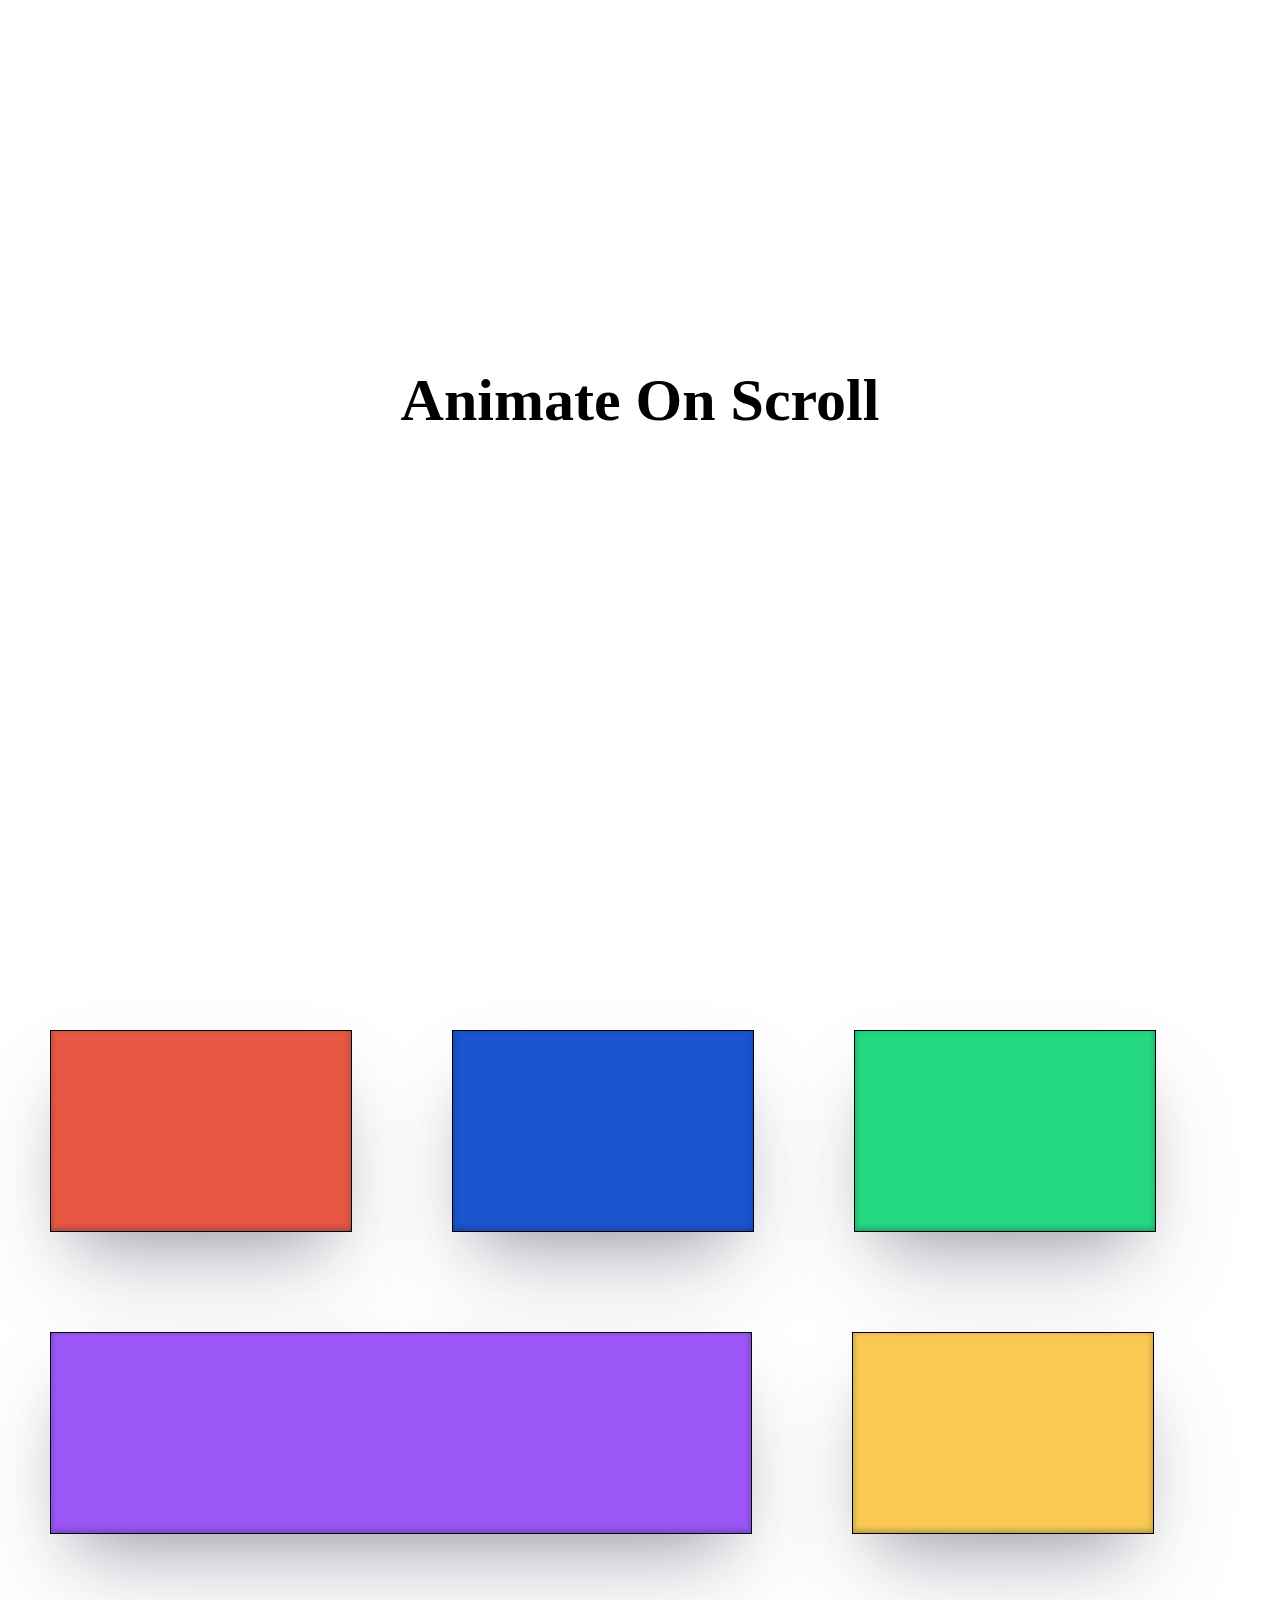
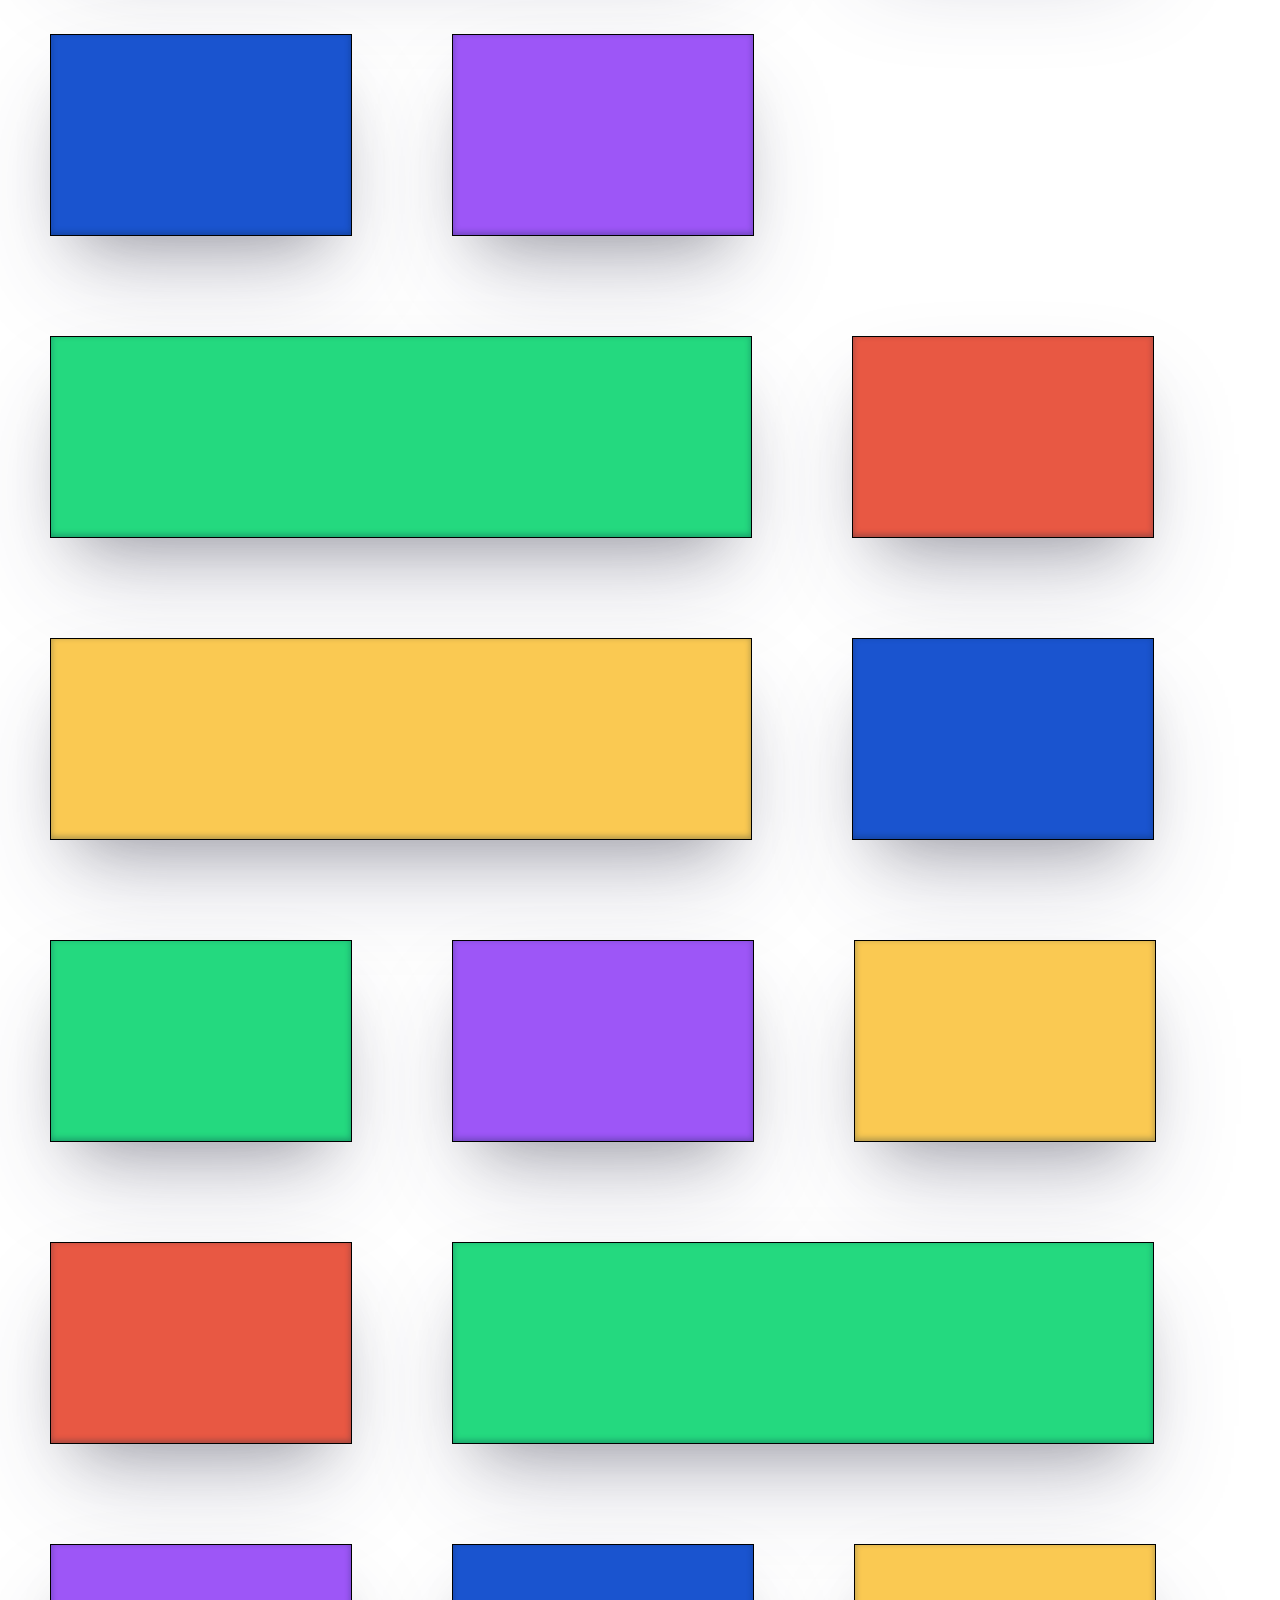
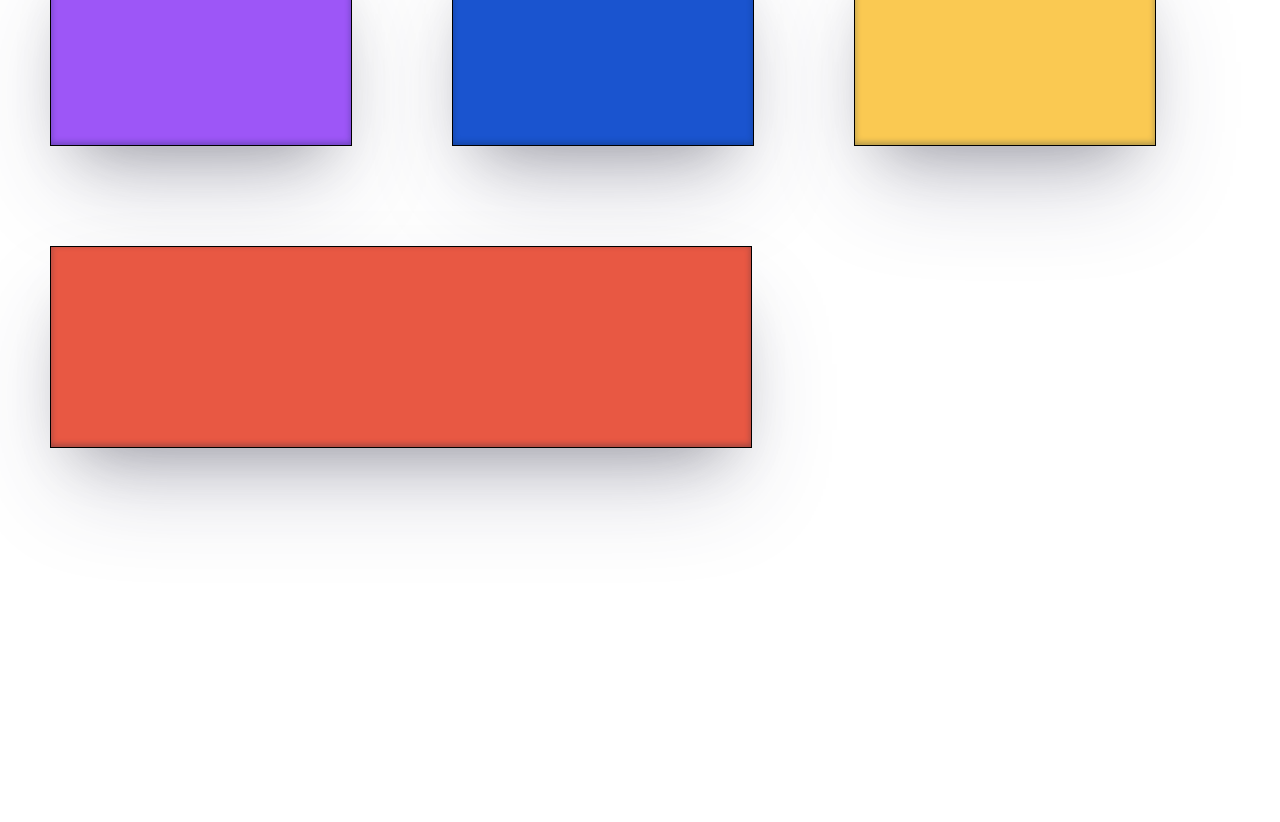
<file: element popin/index.html>
<!DOCTYPE html>
<html lang="en">
  <head>
    <meta charset="UTF-8" />
    <meta name="viewport" content="width=device-width, initial-scale=1.0" />
    <title>Animate on scroll</title>
    <link rel="stylesheet" href="styles.css">
  </head>
  <body>
    <h1>Animate On Scroll</h1>
    <div class="view">
      <div class="block"></div>
      <div class="block"></div>
      <div class="block"></div>
      <div class="block"></div>
      <div class="block"></div>
      <div class="block"></div>
      <div class="block"></div>
      <div class="block"></div>
      <div class="block"></div>
      <div class="block"></div>
      <div class="block"></div>
      <div class="block"></div>
      <div class="block"></div>
      <div class="block"></div>
      <div class="block"></div>
      <div class="block"></div>
      <div class="block"></div>
      <div class="block"></div>
      <div class="block"></div>
      <div class="block"></div>
    </div>
    <br><br><br><br><br><br><br><br><br><br><br><br><br><br><br><br><br><br>
  </body>
</html>
</file>
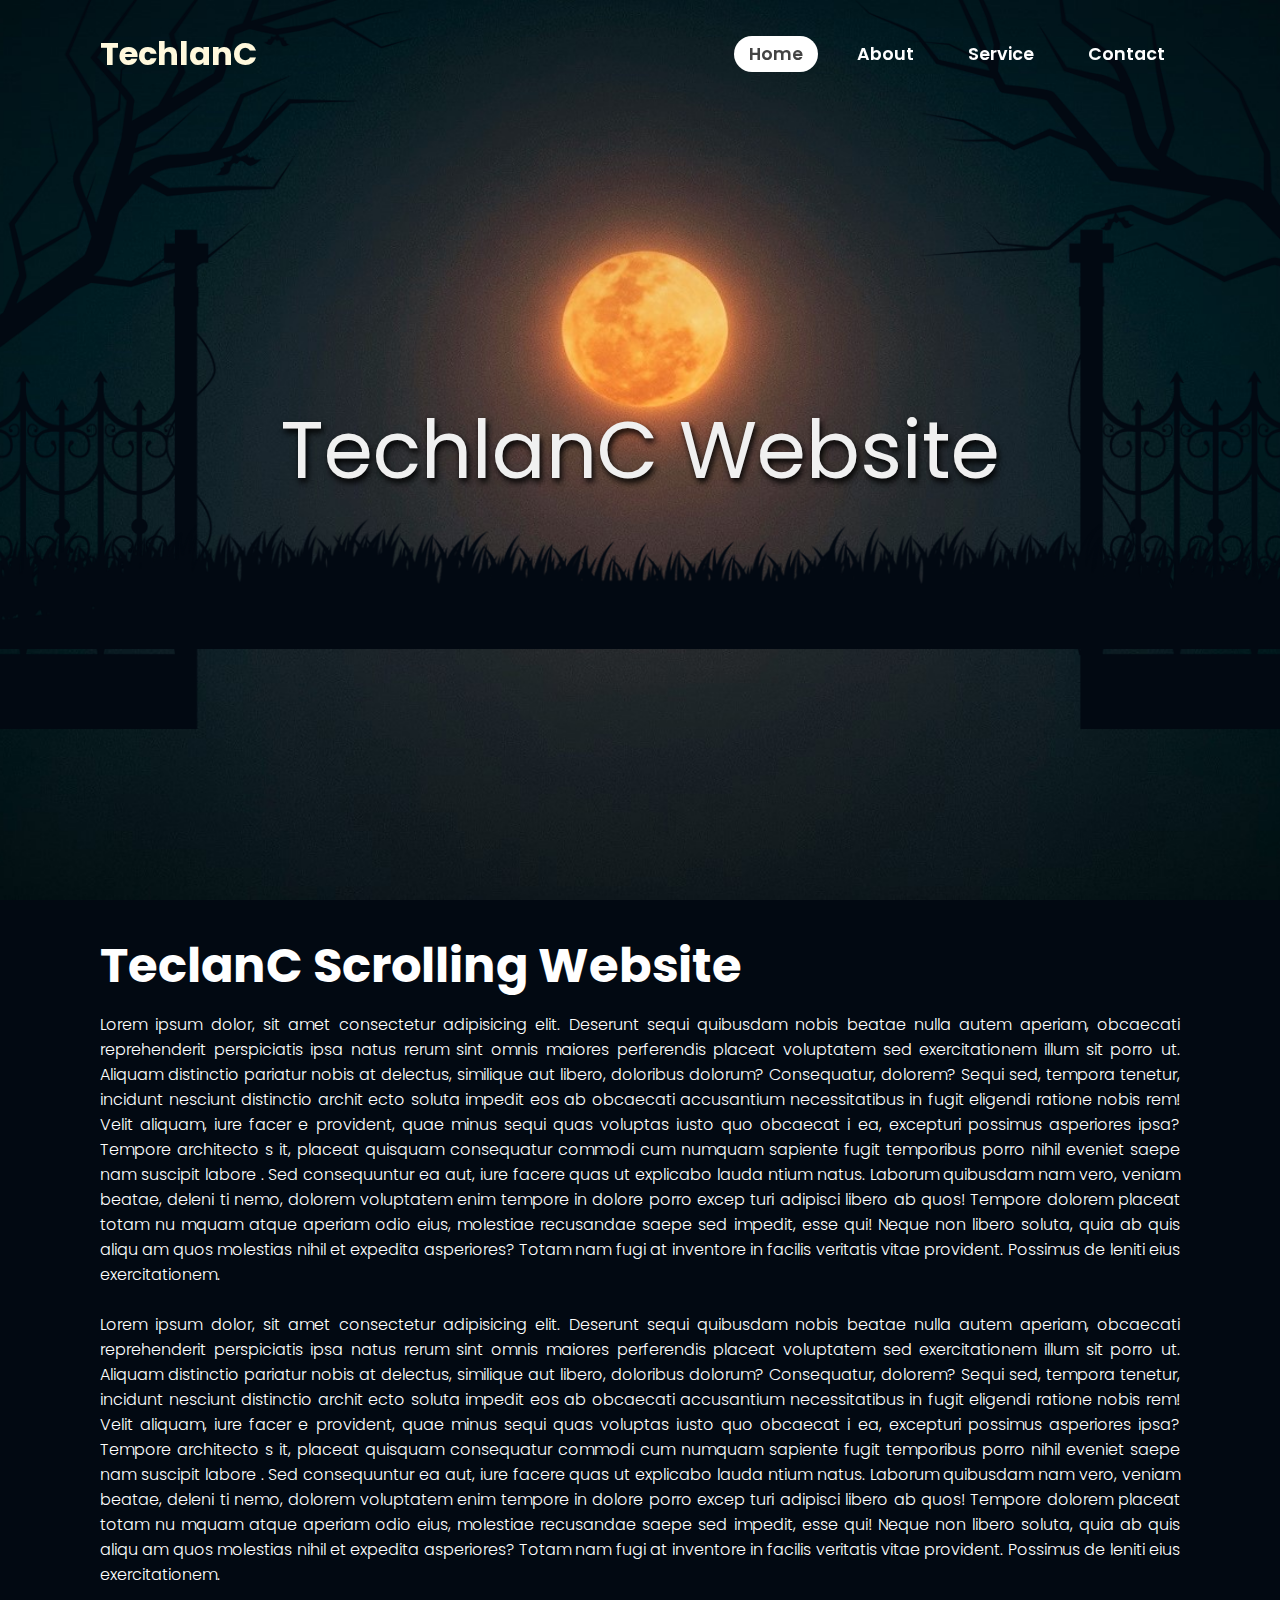
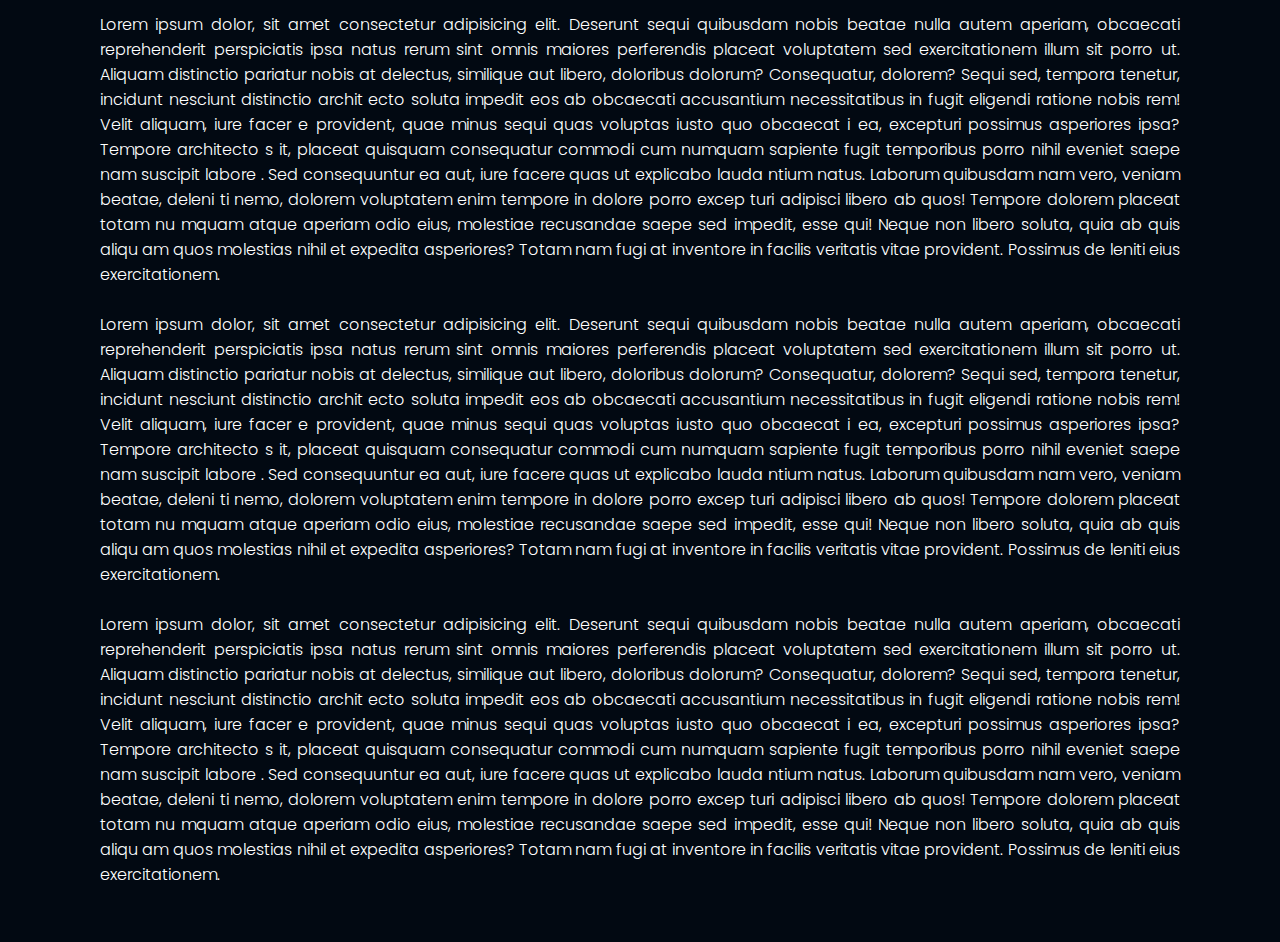
<file: New folder/index.html>
<!DOCTYPE html>
<html lang="en">

<head>
    <meta charset="UTF-8">
    <meta http-equiv="X-UA-Compatible" content="IE=edge">
    <meta name="viewport" content="width=device-width, initial-scale=1.0">
    <title>Parallax Scrolling Website | TechlanC</title>
    <link rel="stylesheet" href="style.css">
</head>

<body>
    
    <header>
        <h2 class="logo">TechlanC</h2>
        <nav class="navi">
            <a href="#" class="active">Home<span></span></a>
            <a href="#">About<span></span></a>
            <a href="#">Service<span></span></a>
            <a href="#">Contact<span></span></a>
        </nav>
    </header>

    <section class="parallax">
        <h2 id="text">TechlanC Website</h2>
        <img src="tree-left.png" id="tree-left">
        <img src="tree-right.png" id="tree-right">
        <img src="gate-left.png" id="gate-left">
        <img src="gate-right.png" id="gate-right">
        <img src="grass.png" id="grass">
    </section>

    <section class="sec">
        <h2>TeclanC Scrolling Website</h2>
        <p>
            Lorem ipsum dolor, sit amet consectetur adipisicing elit. 
            Deserunt sequi quibusdam nobis beatae nulla autem aperiam, 
            obcaecati reprehenderit perspiciatis ipsa natus rerum sint 
            omnis maiores perferendis placeat voluptatem sed exercitationem 
            illum sit porro ut. Aliquam distinctio pariatur nobis at delectus,
            similique aut libero, doloribus dolorum? Consequatur, dolorem? 
            Sequi sed, tempora tenetur, incidunt nesciunt distinctio archit
            ecto soluta impedit eos ab obcaecati accusantium necessitatibus
            in fugit eligendi ratione nobis rem! Velit aliquam, iure facer
            e provident, quae minus sequi quas voluptas iusto quo obcaecat
            i ea, excepturi possimus asperiores ipsa? Tempore architecto s
            it, placeat quisquam consequatur commodi cum numquam sapiente 
            fugit temporibus porro nihil eveniet saepe nam suscipit labore
            . Sed consequuntur ea aut, iure facere quas ut explicabo lauda
            ntium natus. Laborum quibusdam nam vero, veniam beatae, deleni
            ti nemo, dolorem voluptatem enim tempore in dolore porro excep
            turi adipisci libero ab quos! Tempore dolorem placeat totam nu
            mquam atque aperiam odio eius, molestiae recusandae saepe sed 
            impedit, esse qui! Neque non libero soluta, quia ab quis aliqu
            am quos molestias nihil et expedita asperiores? Totam nam fugi
            at inventore in facilis veritatis vitae provident. Possimus de
            leniti eius exercitationem.<br><br>
        </p>
        <p>
            Lorem ipsum dolor, sit amet consectetur adipisicing elit. 
            Deserunt sequi quibusdam nobis beatae nulla autem aperiam, 
            obcaecati reprehenderit perspiciatis ipsa natus rerum sint 
            omnis maiores perferendis placeat voluptatem sed exercitationem 
            illum sit porro ut. Aliquam distinctio pariatur nobis at delectus,
            similique aut libero, doloribus dolorum? Consequatur, dolorem? 
            Sequi sed, tempora tenetur, incidunt nesciunt distinctio archit
            ecto soluta impedit eos ab obcaecati accusantium necessitatibus
            in fugit eligendi ratione nobis rem! Velit aliquam, iure facer
            e provident, quae minus sequi quas voluptas iusto quo obcaecat
            i ea, excepturi possimus asperiores ipsa? Tempore architecto s
            it, placeat quisquam consequatur commodi cum numquam sapiente 
            fugit temporibus porro nihil eveniet saepe nam suscipit labore
            . Sed consequuntur ea aut, iure facere quas ut explicabo lauda
            ntium natus. Laborum quibusdam nam vero, veniam beatae, deleni
            ti nemo, dolorem voluptatem enim tempore in dolore porro excep
            turi adipisci libero ab quos! Tempore dolorem placeat totam nu
            mquam atque aperiam odio eius, molestiae recusandae saepe sed 
            impedit, esse qui! Neque non libero soluta, quia ab quis aliqu
            am quos molestias nihil et expedita asperiores? Totam nam fugi
            at inventore in facilis veritatis vitae provident. Possimus de
            leniti eius exercitationem.<br><br>
        </p>
        <p>
            Lorem ipsum dolor, sit amet consectetur adipisicing elit. 
            Deserunt sequi quibusdam nobis beatae nulla autem aperiam, 
            obcaecati reprehenderit perspiciatis ipsa natus rerum sint 
            omnis maiores perferendis placeat voluptatem sed exercitationem 
            illum sit porro ut. Aliquam distinctio pariatur nobis at delectus,
            similique aut libero, doloribus dolorum? Consequatur, dolorem? 
            Sequi sed, tempora tenetur, incidunt nesciunt distinctio archit
            ecto soluta impedit eos ab obcaecati accusantium necessitatibus
            in fugit eligendi ratione nobis rem! Velit aliquam, iure facer
            e provident, quae minus sequi quas voluptas iusto quo obcaecat
            i ea, excepturi possimus asperiores ipsa? Tempore architecto s
            it, placeat quisquam consequatur commodi cum numquam sapiente 
            fugit temporibus porro nihil eveniet saepe nam suscipit labore
            . Sed consequuntur ea aut, iure facere quas ut explicabo lauda
            ntium natus. Laborum quibusdam nam vero, veniam beatae, deleni
            ti nemo, dolorem voluptatem enim tempore in dolore porro excep
            turi adipisci libero ab quos! Tempore dolorem placeat totam nu
            mquam atque aperiam odio eius, molestiae recusandae saepe sed 
            impedit, esse qui! Neque non libero soluta, quia ab quis aliqu
            am quos molestias nihil et expedita asperiores? Totam nam fugi
            at inventore in facilis veritatis vitae provident. Possimus de
            leniti eius exercitationem.<br><br>
        </p>
        <p>
            Lorem ipsum dolor, sit amet consectetur adipisicing elit. 
            Deserunt sequi quibusdam nobis beatae nulla autem aperiam, 
            obcaecati reprehenderit perspiciatis ipsa natus rerum sint 
            omnis maiores perferendis placeat voluptatem sed exercitationem 
            illum sit porro ut. Aliquam distinctio pariatur nobis at delectus,
            similique aut libero, doloribus dolorum? Consequatur, dolorem? 
            Sequi sed, tempora tenetur, incidunt nesciunt distinctio archit
            ecto soluta impedit eos ab obcaecati accusantium necessitatibus
            in fugit eligendi ratione nobis rem! Velit aliquam, iure facer
            e provident, quae minus sequi quas voluptas iusto quo obcaecat
            i ea, excepturi possimus asperiores ipsa? Tempore architecto s
            it, placeat quisquam consequatur commodi cum numquam sapiente 
            fugit temporibus porro nihil eveniet saepe nam suscipit labore
            . Sed consequuntur ea aut, iure facere quas ut explicabo lauda
            ntium natus. Laborum quibusdam nam vero, veniam beatae, deleni
            ti nemo, dolorem voluptatem enim tempore in dolore porro excep
            turi adipisci libero ab quos! Tempore dolorem placeat totam nu
            mquam atque aperiam odio eius, molestiae recusandae saepe sed 
            impedit, esse qui! Neque non libero soluta, quia ab quis aliqu
            am quos molestias nihil et expedita asperiores? Totam nam fugi
            at inventore in facilis veritatis vitae provident. Possimus de
            leniti eius exercitationem.<br><br>
        </p>
        <p>
            Lorem ipsum dolor, sit amet consectetur adipisicing elit. 
            Deserunt sequi quibusdam nobis beatae nulla autem aperiam, 
            obcaecati reprehenderit perspiciatis ipsa natus rerum sint 
            omnis maiores perferendis placeat voluptatem sed exercitationem 
            illum sit porro ut. Aliquam distinctio pariatur nobis at delectus,
            similique aut libero, doloribus dolorum? Consequatur, dolorem? 
            Sequi sed, tempora tenetur, incidunt nesciunt distinctio archit
            ecto soluta impedit eos ab obcaecati accusantium necessitatibus
            in fugit eligendi ratione nobis rem! Velit aliquam, iure facer
            e provident, quae minus sequi quas voluptas iusto quo obcaecat
            i ea, excepturi possimus asperiores ipsa? Tempore architecto s
            it, placeat quisquam consequatur commodi cum numquam sapiente 
            fugit temporibus porro nihil eveniet saepe nam suscipit labore
            . Sed consequuntur ea aut, iure facere quas ut explicabo lauda
            ntium natus. Laborum quibusdam nam vero, veniam beatae, deleni
            ti nemo, dolorem voluptatem enim tempore in dolore porro excep
            turi adipisci libero ab quos! Tempore dolorem placeat totam nu
            mquam atque aperiam odio eius, molestiae recusandae saepe sed 
            impedit, esse qui! Neque non libero soluta, quia ab quis aliqu
            am quos molestias nihil et expedita asperiores? Totam nam fugi
            at inventore in facilis veritatis vitae provident. Possimus de
            leniti eius exercitationem.<br><br>
        </p>
    </section>

    <script src="script.js"></script>
</body>

</html>
</file>
<file: element popin/styles.css>
body {
  width: 100%;
  height: 100vh;
  margin: 0;
  padding: 0;
}
h1 {
  width: 100%;
  height: 100vh;
  line-height: 80vh;
  text-align: center;
  display: block;
  font-size: 60px;
}
.view {
  width: 100%;
  display: flex;
  align-items: center;
  flex-wrap: wrap;
}
.block {
  height: 200px;
  width: 300px;
  margin: 50px;
  border: 0.5mm solid black;
  box-shadow: rgba(50, 50, 93, 0.25) 0px 50px 100px -20px,
    rgba(0, 0, 0, 0.3) 0px 30px 60px -30px,
    rgba(10, 37, 64, 0.35) 0px -2px 6px 0px inset;
}
.block:nth-child(1) {
  background: rgb(232, 88, 67);
}
.block:nth-child(2) {
  background: rgb(26, 84, 207);
}
.block:nth-child(3) {
  background: rgb(36, 217, 127);
}
.block:nth-child(4) {
  background: rgb(157, 86, 247);
  width: 700px;
}
.block:nth-child(5) {
  background: rgb(250, 201, 82);
}
.block:nth-child(6) {
  background: rgb(26, 84, 207);
}
.block:nth-child(7) {
  background: rgb(157, 86, 247);
}
.block:nth-child(8) {
  background: rgb(36, 217, 127);
  width: 700px;
}
.block:nth-child(9) {
  background: rgb(232, 88, 67);
}
.block:nth-child(10) {
  background: rgb(250, 201, 82);
  width: 700px;
}
.block:nth-child(11) {
  background: rgb(26, 84, 207);
}
.block:nth-child(12) {
  background: rgb(36, 217, 127);
}
.block:nth-child(13) {
  background: rgb(157, 86, 247);
}
.block:nth-child(14) {
  background: rgb(250, 201, 82);
}
.block:nth-child(15) {
  background: rgb(232, 88, 67);
}
.block:nth-child(16) {
  background: rgb(36, 217, 127);
  width: 700px;
}
.block:nth-child(17) {
  background: rgb(157, 86, 247);
}
.block:nth-child(18) {
  background: rgb(26, 84, 207);
}
.block:nth-child(19) {
  background: rgb(250, 201, 82);
}
.block:nth-child(20) {
  background: rgb(232, 88, 67);
  width: 700px;
}

@keyframes appear {
  from {
    opacity: 0;
    clip-path: inset(100% 100% 0 0);
  }
  to {
    opacity: 1;
    clip-path: inset(0 0 0 0);
  }
}


.block {
  animation: appear linear;
  animation-timeline: view();
  animation-range: entry 0% cover 20%;
}
</file>
<file: New folder/style.css>
@import url('https://fonts.googleapis.com/css2?family=Poppins:wght@300;400;500;600;700;800;900&display=swap');

* {
    margin: 0;
    padding: 0;
    box-sizing: border-box;
    font-family: 'Poppins', sans-serif;
}

body {
    min-height: 100vh;
    overflow-x: hidden;
    background-color: #000000;
}

header {
    position: absolute;
    top: 0%;
    left: 0%;
    width: 100%;
    padding: 30px 100px;
    display: flex;
    justify-content: space-between;
    align-items: center;
    z-index: 100;
}

.logo {
    font-size: 2em;
    color: cornsilk;
    user-select: none;
}

.navi a {
    position: relative;
    font-size: 1.1em;
    color: #ffffff;
    font-weight: 600;
    text-decoration: none;
    margin-left: 20px;
    padding: 6px 15px;
    transition: .5s;
}

.navi a:hover,
.navi a.active {
    color: #444444;
}

.navi a span {
    position: absolute;
    top: 0;
    left: 0;
    width: 100%;
    height: 100%;
    background: #ffffff;
    border-radius: 30px;
    z-index: -1;
    transform: scale(0);
    transition: .5s;
}

.navi a:hover span, 
.navi a.active span {
    transform: scale(1);
    opacity: 1;
}

.parallax {
    position: relative;
    display: flex;
    justify-content: center;
    align-items: center;
    height: 100vh;
    background: url('background.jpg') no-repeat;
    background-size: cover;
    background-position: center;
    background-attachment: fixed;
}

#text {
    position: absolute;
    font-size: 5em;
    font-weight: 400;
    color: #f0f0f0;
    text-shadow: 2px 4px 6px #000000;
}

.parallax img {
    position: absolute;
    top: 0;
    left: 0;
    width: 100%;
    pointer-events: none;
}

.parallax img#gate-left {
    position: fixed;
    transform: translateX(-480px);
}

.parallax img#gate-right {
    position: fixed;
    transform: translateX(500px);
}

.parallax img#grass {
    transform: translateY(-80px);
}

.sec {
    position: relative;
    background: #020912;
    padding: 30px 100px;
}

.sec h2 {
    font-size: 3em;
    color: #fff;
    margin-bottom: 10px;
}

.sec p {
    font-size: 1em;
    color: #fff;
    font-weight: 300;
    text-align: justify;
}
</file>
